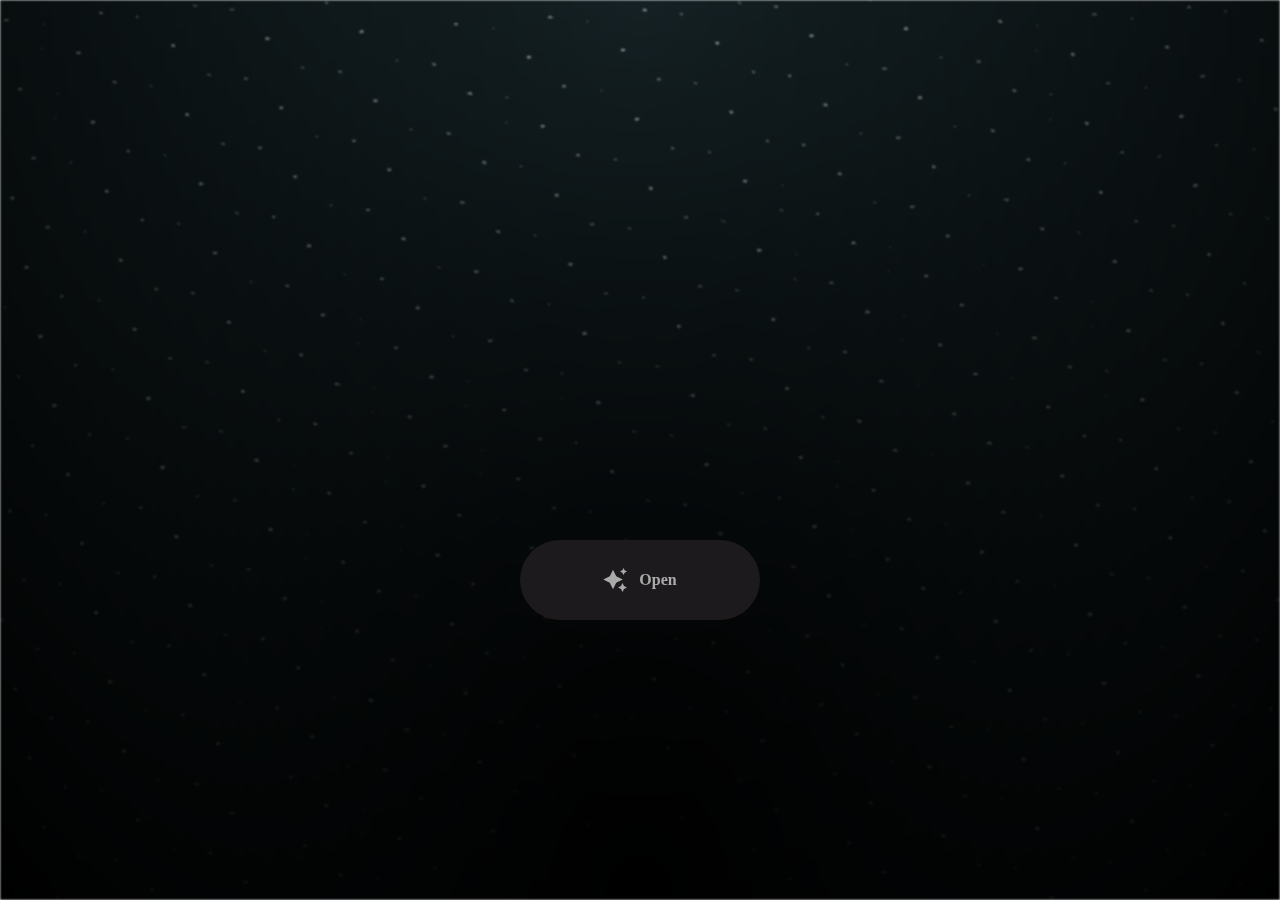
<file: index.html>
<html lang="en">

<head>
  <meta charset="UTF-8">
  <meta name="viewport" content="width=device-width, initial-scale=1.0">
  <link rel="shortcut icon" href="images/gift.png" type="image/x-icon">
  <link rel="stylesheet" href="css/index.css">

  <!-- Document Title -->
  <title>HVD</title>
</head>

<body>
  <!-- Background -->
  <div class="night"></div>

  <!-- Title -->
  <h1 class="title"></h1>

  <!-- Button -->
  <div style="position: absolute; top: 60vh; width: 100%; display: flex; justify-content: center;">
    <a href="flower.html" class="btn">
      <svg height="24" width="24" fill="#FFFFFF" viewBox="0 0 24 24" data-name="Layer 1" id="Layer_1" class="sparkle">
        <path
          d="M10,21.236,6.755,14.745.264,11.5,6.755,8.255,10,1.764l3.245,6.491L19.736,11.5l-6.491,3.245ZM18,21l1.5,3L21,21l3-1.5L21,18l-1.5-3L18,18l-3,1.5ZM19.333,4.667,20.5,7l1.167-2.333L24,3.5,21.667,2.333,20.5,0,19.333,2.333,17,3.5Z">
        </path>
      </svg>

      <span class="text">Open</span>
    </a>
  </div>

  <script src="js/index.js"></script>
</body>

</html>
</file>
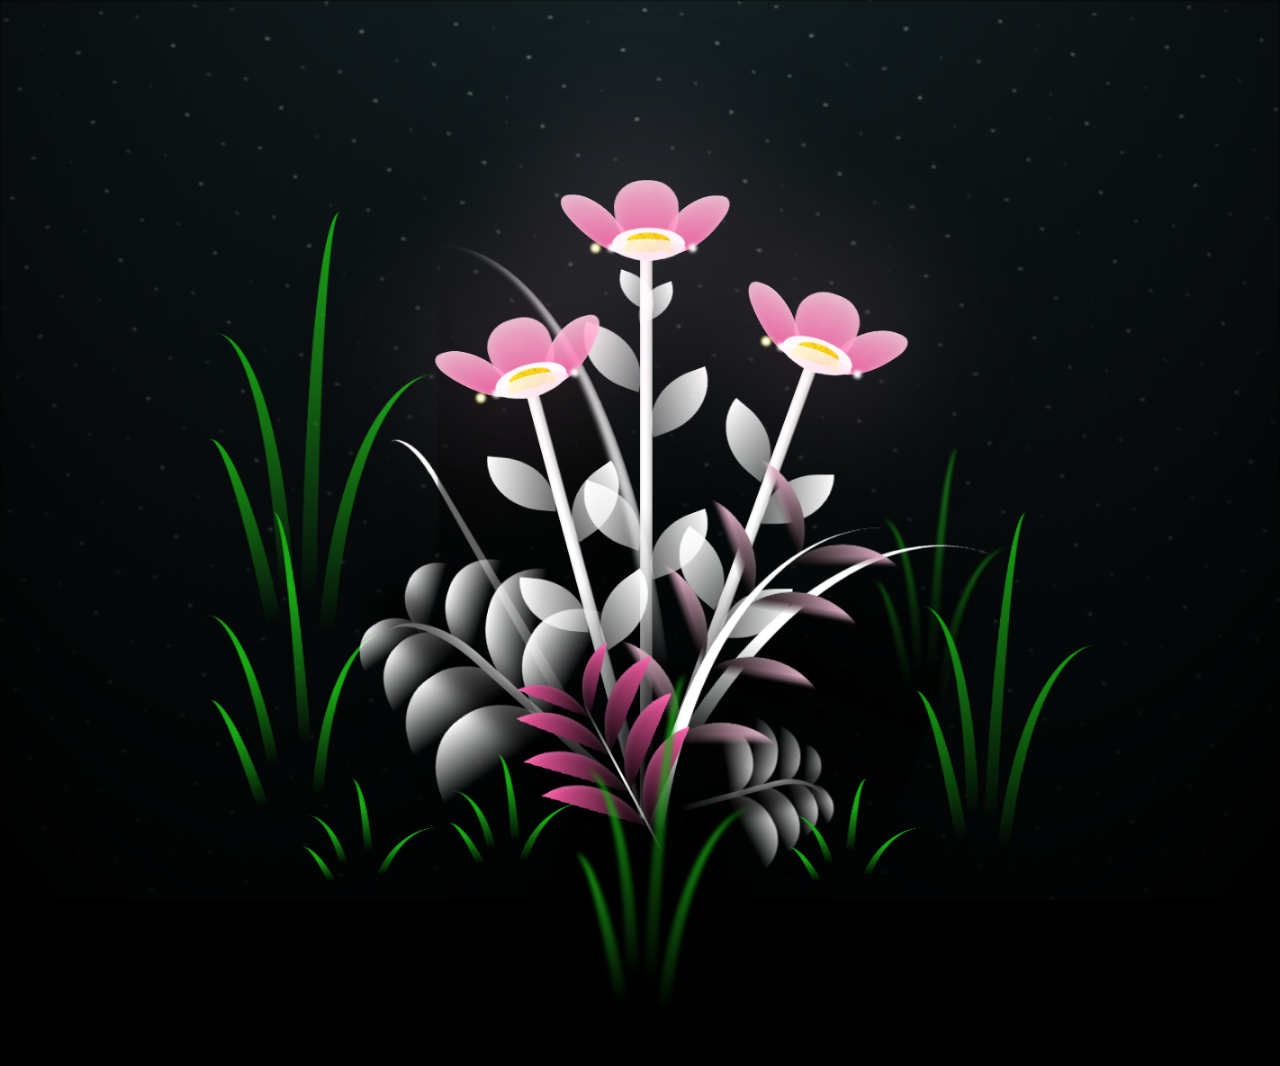
<file: flower.html>
<!DOCTYPE html>
<html lang="en">

<head>
  <meta charset="UTF-8">
  <meta http-equiv="X-UA-Compatible" content="IE=edge">
  <meta name="viewport" content="width=device-width, initial-scale=1.0">
  <link rel="shortcut icon" href="images/gift.png" type="image/x-icon">
  <link rel="stylesheet" href="css/style.css">

  <!-- Document Title -->
  <title>FLOWERS</title>
</head>

<body class="not-loaded">
  <!-- Background -->
  <div class="night"></div>

  <!-- Flower -->
  <div class="flowers">
    <div class="flower flower--1">
      <div class="flower__leafs flower__leafs--1">
        <div class="flower__leaf flower__leaf--1"></div>
        <div class="flower__leaf flower__leaf--2"></div>
        <div class="flower__leaf flower__leaf--3"></div>
        <div class="flower__leaf flower__leaf--4"></div>
        <div class="flower__white-circle"></div>

        <div class="flower__light flower__light--1"></div>
        <div class="flower__light flower__light--2"></div>
        <div class="flower__light flower__light--3"></div>
        <div class="flower__light flower__light--4"></div>
        <div class="flower__light flower__light--5"></div>
        <div class="flower__light flower__light--6"></div>
        <div class="flower__light flower__light--7"></div>
        <div class="flower__light flower__light--8"></div>

      </div>
      <div class="flower__line">
        <div class="flower__line__leaf flower__line__leaf--1"></div>
        <div class="flower__line__leaf flower__line__leaf--2"></div>
        <div class="flower__line__leaf flower__line__leaf--3"></div>
        <div class="flower__line__leaf flower__line__leaf--4"></div>
        <div class="flower__line__leaf flower__line__leaf--5"></div>
        <div class="flower__line__leaf flower__line__leaf--6"></div>
      </div>
    </div>

    <div class="flower flower--2">
      <div class="flower__leafs flower__leafs--2">
        <div class="flower__leaf flower__leaf--1"></div>
        <div class="flower__leaf flower__leaf--2"></div>
        <div class="flower__leaf flower__leaf--3"></div>
        <div class="flower__leaf flower__leaf--4"></div>
        <div class="flower__white-circle"></div>

        <div class="flower__light flower__light--1"></div>
        <div class="flower__light flower__light--2"></div>
        <div class="flower__light flower__light--3"></div>
        <div class="flower__light flower__light--4"></div>
        <div class="flower__light flower__light--5"></div>
        <div class="flower__light flower__light--6"></div>
        <div class="flower__light flower__light--7"></div>
        <div class="flower__light flower__light--8"></div>

      </div>
      <div class="flower__line">
        <div class="flower__line__leaf flower__line__leaf--1"></div>
        <div class="flower__line__leaf flower__line__leaf--2"></div>
        <div class="flower__line__leaf flower__line__leaf--3"></div>
        <div class="flower__line__leaf flower__line__leaf--4"></div>
      </div>
    </div>

    <div class="flower flower--3">
      <div class="flower__leafs flower__leafs--3">
        <div class="flower__leaf flower__leaf--1"></div>
        <div class="flower__leaf flower__leaf--2"></div>
        <div class="flower__leaf flower__leaf--3"></div>
        <div class="flower__leaf flower__leaf--4"></div>
        <div class="flower__white-circle"></div>

        <div class="flower__light flower__light--1"></div>
        <div class="flower__light flower__light--2"></div>
        <div class="flower__light flower__light--3"></div>
        <div class="flower__light flower__light--4"></div>
        <div class="flower__light flower__light--5"></div>
        <div class="flower__light flower__light--6"></div>
        <div class="flower__light flower__light--7"></div>
        <div class="flower__light flower__light--8"></div>

      </div>
      <div class="flower__line">
        <div class="flower__line__leaf flower__line__leaf--1"></div>
        <div class="flower__line__leaf flower__line__leaf--2"></div>
        <div class="flower__line__leaf flower__line__leaf--3"></div>
        <div class="flower__line__leaf flower__line__leaf--4"></div>
      </div>
    </div>

    <div class="grow-ans" style="--d:1.2s">
      <div class="flower__g-long">
        <div class="flower__g-long__top"></div>
        <div class="flower__g-long__bottom"></div>
      </div>
    </div>

    <div class="growing-grass">
      <div class="flower__grass flower__grass--1">
        <div class="flower__grass--top"></div>
        <div class="flower__grass--bottom"></div>
        <div class="flower__grass__leaf flower__grass__leaf--1"></div>
        <div class="flower__grass__leaf flower__grass__leaf--2"></div>
        <div class="flower__grass__leaf flower__grass__leaf--3"></div>
        <div class="flower__grass__leaf flower__grass__leaf--4"></div>
        <div class="flower__grass__leaf flower__grass__leaf--5"></div>
        <div class="flower__grass__leaf flower__grass__leaf--6"></div>
        <div class="flower__grass__leaf flower__grass__leaf--7"></div>
        <div class="flower__grass__leaf flower__grass__leaf--8"></div>
        <div class="flower__grass__overlay"></div>
      </div>
    </div>

    <div class="growing-grass">
      <div class="flower__grass flower__grass--2">
        <div class="flower__grass--top"></div>
        <div class="flower__grass--bottom"></div>
        <div class="flower__grass__leaf flower__grass__leaf--1"></div>
        <div class="flower__grass__leaf flower__grass__leaf--2"></div>
        <div class="flower__grass__leaf flower__grass__leaf--3"></div>
        <div class="flower__grass__leaf flower__grass__leaf--4"></div>
        <div class="flower__grass__leaf flower__grass__leaf--5"></div>
        <div class="flower__grass__leaf flower__grass__leaf--6"></div>
        <div class="flower__grass__leaf flower__grass__leaf--7"></div>
        <div class="flower__grass__leaf flower__grass__leaf--8"></div>
        <div class="flower__grass__overlay"></div>
      </div>
    </div>

    <div class="grow-ans" style="--d:2.4s">
      <div class="flower__g-right flower__g-right--1">
        <div class="leaf"></div>
      </div>
    </div>

    <div class="grow-ans" style="--d:2.8s">
      <div class="flower__g-right flower__g-right--2">
        <div class="leaf"></div>
      </div>
    </div>

    <div class="grow-ans" style="--d:2.8s">
      <div class="flower__g-front">
        <div class="flower__g-front__leaf-wrapper flower__g-front__leaf-wrapper--1">
          <div class="flower__g-front__leaf"></div>
        </div>
        <div class="flower__g-front__leaf-wrapper flower__g-front__leaf-wrapper--2">
          <div class="flower__g-front__leaf"></div>
        </div>
        <div class="flower__g-front__leaf-wrapper flower__g-front__leaf-wrapper--3">
          <div class="flower__g-front__leaf"></div>
        </div>
        <div class="flower__g-front__leaf-wrapper flower__g-front__leaf-wrapper--4">
          <div class="flower__g-front__leaf"></div>
        </div>
        <div class="flower__g-front__leaf-wrapper flower__g-front__leaf-wrapper--5">
          <div class="flower__g-front__leaf"></div>
        </div>
        <div class="flower__g-front__leaf-wrapper flower__g-front__leaf-wrapper--6">
          <div class="flower__g-front__leaf"></div>
        </div>
        <div class="flower__g-front__leaf-wrapper flower__g-front__leaf-wrapper--7">
          <div class="flower__g-front__leaf"></div>
        </div>
        <div class="flower__g-front__leaf-wrapper flower__g-front__leaf-wrapper--8">
          <div class="flower__g-front__leaf"></div>
        </div>
        <div class="flower__g-front__line"></div>
      </div>
    </div>

    <div class="grow-ans" style="--d:3.2s">
      <div class="flower__g-fr">
        <div class="leaf"></div>
        <div class="flower__g-fr__leaf flower__g-fr__leaf--1"></div>
        <div class="flower__g-fr__leaf flower__g-fr__leaf--2"></div>
        <div class="flower__g-fr__leaf flower__g-fr__leaf--3"></div>
        <div class="flower__g-fr__leaf flower__g-fr__leaf--4"></div>
        <div class="flower__g-fr__leaf flower__g-fr__leaf--5"></div>
        <div class="flower__g-fr__leaf flower__g-fr__leaf--6"></div>
        <div class="flower__g-fr__leaf flower__g-fr__leaf--7"></div>
        <div class="flower__g-fr__leaf flower__g-fr__leaf--8"></div>
      </div>
    </div>

    <div class="long-g long-g--0">
      <div class="grow-ans" style="--d:3s">
        <div class="leaf leaf--0"></div>
      </div>
      <div class="grow-ans" style="--d:2.2s">
        <div class="leaf leaf--1"></div>
      </div>
      <div class="grow-ans" style="--d:3.4s">
        <div class="leaf leaf--2"></div>
      </div>
      <div class="grow-ans" style="--d:3.6s">
        <div class="leaf leaf--3"></div>
      </div>
    </div>

    <div class="long-g long-g--1">
      <div class="grow-ans" style="--d:3.6s">
        <div class="leaf leaf--0"></div>
      </div>
      <div class="grow-ans" style="--d:3.8s">
        <div class="leaf leaf--1"></div>
      </div>
      <div class="grow-ans" style="--d:4s">
        <div class="leaf leaf--2"></div>
      </div>
      <div class="grow-ans" style="--d:4.2s">
        <div class="leaf leaf--3"></div>
      </div>
    </div>

    <div class="long-g long-g--2">
      <div class="grow-ans" style="--d:4s">
        <div class="leaf leaf--0"></div>
      </div>
      <div class="grow-ans" style="--d:4.2s">
        <div class="leaf leaf--1"></div>
      </div>
      <div class="grow-ans" style="--d:4.4s">
        <div class="leaf leaf--2"></div>
      </div>
      <div class="grow-ans" style="--d:4.6s">
        <div class="leaf leaf--3"></div>
      </div>
    </div>

    <div class="long-g long-g--3">
      <div class="grow-ans" style="--d:4s">
        <div class="leaf leaf--0"></div>
      </div>
      <div class="grow-ans" style="--d:4.2s">
        <div class="leaf leaf--1"></div>
      </div>
      <div class="grow-ans" style="--d:3s">
        <div class="leaf leaf--2"></div>
      </div>
      <div class="grow-ans" style="--d:3.6s">
        <div class="leaf leaf--3"></div>
      </div>
    </div>

    <div class="long-g long-g--4">
      <div class="grow-ans" style="--d:4s">
        <div class="leaf leaf--0"></div>
      </div>
      <div class="grow-ans" style="--d:4.2s">
        <div class="leaf leaf--1"></div>
      </div>
      <div class="grow-ans" style="--d:3s">
        <div class="leaf leaf--2"></div>
      </div>
      <div class="grow-ans" style="--d:3.6s">
        <div class="leaf leaf--3"></div>
      </div>
    </div>

    <div class="long-g long-g--5">
      <div class="grow-ans" style="--d:4s">
        <div class="leaf leaf--0"></div>
      </div>
      <div class="grow-ans" style="--d:4.2s">
        <div class="leaf leaf--1"></div>
      </div>
      <div class="grow-ans" style="--d:3s">
        <div class="leaf leaf--2"></div>
      </div>
      <div class="grow-ans" style="--d:3.6s">
        <div class="leaf leaf--3"></div>
      </div>
    </div>

    <div class="long-g long-g--6">
      <div class="grow-ans" style="--d:4.2s">
        <div class="leaf leaf--0"></div>
      </div>
      <div class="grow-ans" style="--d:4.4s">
        <div class="leaf leaf--1"></div>
      </div>
      <div class="grow-ans" style="--d:4.6s">
        <div class="leaf leaf--2"></div>
      </div>
      <div class="grow-ans" style="--d:4.8s">
        <div class="leaf leaf--3"></div>
      </div>
    </div>

    <div class="long-g long-g--7">
      <div class="grow-ans" style="--d:3s">
        <div class="leaf leaf--0"></div>
      </div>
      <div class="grow-ans" style="--d:3.2s">
        <div class="leaf leaf--1"></div>
      </div>
      <div class="grow-ans" style="--d:3.5s">
        <div class="leaf leaf--2"></div>
      </div>
      <div class="grow-ans" style="--d:3.6s">
        <div class="leaf leaf--3"></div>
      </div>
    </div>
  </div>

  <!-- Title -->
  <h1 class="title"><span id="title"></span></h1>
  <!-- Note modal (hidden by default) -->
  <div id="note-modal" class="note-modal" aria-hidden="true">
    <div class="note-modal__content">
      <button id="note-modal-close" class="note-modal__close" aria-label="Close">×</button>
      <h3 id="note-modal-title">Note</h3>
      <div id="note-view" class="note-view" style="display:none;">
        <p id="note-view-text" style="white-space:pre-wrap;margin:8px 0;">No note.</p>
        <div class="note-modal__actions">
          <button id="note-view-close" class="btn">Close</button>
        </div>
      </div>

      <textarea id="note-text" rows="6" placeholder="Write a custom note..."></textarea>
      <div class="note-modal__actions" id="note-edit-actions">
        <button id="note-save" class="btn btn--primary">Save</button>
        <button id="note-cancel" class="btn">Cancel</button>
      </div>
    </div>
  </div>
</body>

</html>

<!-- Import Javascript -->
<script src="js/main.js"></script>
</file>
<file: css/index.css>
*,
*::after,
*::before {
  padding: 0;
  margin: 0;
  box-sizing: border-box;
}

:root {
  --dark-color: #000;
}

.night {
  position: fixed;
  left: 50%;
  top: 0;
  transform: translateX(-50%);
  width: 100%;
  height: 100%;
  filter: blur(0.1vmin);
  background-image: radial-gradient(ellipse at top, transparent 0%, var(--dark-color)), radial-gradient(ellipse at bottom, var(--dark-color), rgba(145, 233, 255, 0.2)), repeating-linear-gradient(220deg, rgb(0, 0, 0) 0px, rgb(0, 0, 0) 19px, transparent 19px, transparent 22px), repeating-linear-gradient(189deg, rgb(0, 0, 0) 0px, rgb(0, 0, 0) 19px, transparent 19px, transparent 22px), repeating-linear-gradient(148deg, rgb(0, 0, 0) 0px, rgb(0, 0, 0) 19px, transparent 19px, transparent 22px), linear-gradient(90deg, rgb(255, 255, 250), rgb(240, 240, 240));
}

.title {
  position: absolute;
  top: 0;
  left: 0;
  color: white;
  font-family: 'Courier New', Courier, monospace;

  display: flex;
  flex-wrap: wrap;
  justify-content: center;
  align-content: center;
  align-items: center;

  width: 100%;
  height: 100vh;
  text-shadow: 0 0 20px white;
  letter-spacing: 0px;
}

@media (min-width: 500px) {
  .title {
    letter-spacing: 20px;
  }
}

@keyframes typing {
  from {
    opacity: 0;
  }

  to {
    opacity: 1;
  }
}

/* Terapkan animasi dengan delay */
.title span {
  opacity: 0;
  animation: typing 1s ease forwards;
  animation-delay: var(--delay);
}

a {
  text-decoration: none;
}

.btn {
  border: none;
  width: 15em;
  height: 5em;
  border-radius: 3em;
  display: flex;
  justify-content: center;
  align-items: center;
  gap: 12px;
  background: #1C1A1C;
  cursor: pointer;
  transition: all 450ms ease-in-out;
}

.sparkle {
  fill: #AAAAAA;
  transition: all 800ms ease;
}

.text {
  font-weight: 600;
  color: #AAAAAA;
  font-size: medium;
}

.btn:hover {
  background: linear-gradient(0deg, #A47CF3, #683FEA);
  box-shadow: inset 0px 1px 0px 0px rgba(255, 255, 255, 0.4),
    inset 0px -4px 0px 0px rgba(0, 0, 0, 0.2),
    0px 0px 0px 4px rgba(255, 255, 255, 0.2),
    0px 0px 180px 0px #9917FF;
  transform: translateY(-2px);
}

.btn:hover .text {
  color: white;
}

.btn:hover .sparkle {
  fill: white;
  transform: scale(1.2);
}
</file>
<file: css/style.css>
*,
*::after,
*::before {
  padding: 0;
  margin: 0;
  box-sizing: border-box;
}

:root {
  --dark-color: #000;
  --flower-petal-1: #ff5ca8;
  --flower-petal-2: #ffc5dd;
  --flower-glow: #ffb6d5;
}

.title {
  position: absolute;
  width: 100%;
  text-align: center;
  margin-top: 50px;
  top: 0;
  left: 0;
  color: white;
  font-family: 'Courier New', Courier, monospace;
  font-size: 70px;
  text-shadow: 0px 0px 20px white;
}

body {
  display: flex;
  align-items: flex-end;
  justify-content: center;
  min-height: 100vh;
  background-color: var(--dark-color);
  overflow: hidden;
  perspective: 1000px;
}

.night {
  position: fixed;
  left: 50%;
  top: 0;
  transform: translateX(-50%);
  width: 100%;
  height: 100%;
  filter: blur(0.1vmin);
  background-image: radial-gradient(ellipse at top, transparent 0%, var(--dark-color)), radial-gradient(ellipse at bottom, var(--dark-color), rgba(145, 233, 255, 0.2)), repeating-linear-gradient(220deg, rgb(0, 0, 0) 0px, rgb(0, 0, 0) 19px, transparent 19px, transparent 22px), repeating-linear-gradient(189deg, rgb(0, 0, 0) 0px, rgb(0, 0, 0) 19px, transparent 19px, transparent 22px), repeating-linear-gradient(148deg, rgb(0, 0, 0) 0px, rgb(0, 0, 0) 19px, transparent 19px, transparent 22px), linear-gradient(90deg, rgb(255, 255, 250), rgb(240, 240, 240));
}

.flowers {
  position: relative;
  transform: scale(0.9);
}

.flower {
  position: absolute;
  bottom: 10vmin;
  transform-origin: bottom center;
  z-index: 10;
  --fl-speed: 0.8s;
}

.flower--1 {
  animation: moving-flower-1 4s linear infinite;
}

.flower--1 .flower__line {
  height: 70vmin;
  animation-delay: 0.3s;
}

.flower--1 .flower__line__leaf--1 {
  animation: blooming-leaf-right var(--fl-speed) 1.6s backwards;
}

.flower--1 .flower__line__leaf--2 {
  animation: blooming-leaf-right var(--fl-speed) 1.4s backwards;
}

.flower--1 .flower__line__leaf--3 {
  animation: blooming-leaf-left var(--fl-speed) 1.2s backwards;
}

.flower--1 .flower__line__leaf--4 {
  animation: blooming-leaf-left var(--fl-speed) 1s backwards;
}

.flower--1 .flower__line__leaf--5 {
  animation: blooming-leaf-right var(--fl-speed) 1.8s backwards;
}

.flower--1 .flower__line__leaf--6 {
  animation: blooming-leaf-left var(--fl-speed) 2s backwards;
}

.flower--2 {
  left: 50%;
  transform: rotate(20deg);
  animation: moving-flower-2 4s linear infinite;
}

.flower--2 .flower__line {
  height: 60vmin;
  animation-delay: 0.6s;
}

.flower--2 .flower__line__leaf--1 {
  animation: blooming-leaf-right var(--fl-speed) 1.9s backwards;
}

.flower--2 .flower__line__leaf--2 {
  animation: blooming-leaf-right var(--fl-speed) 1.7s backwards;
}

.flower--2 .flower__line__leaf--3 {
  animation: blooming-leaf-left var(--fl-speed) 1.5s backwards;
}

.flower--2 .flower__line__leaf--4 {
  animation: blooming-leaf-left var(--fl-speed) 1.3s backwards;
}

.flower--3 {
  left: 50%;
  transform: rotate(-15deg);
  animation: moving-flower-3 4s linear infinite;
}

.flower--3 .flower__line {
  animation-delay: 0.9s;
}

.flower--3 .flower__line__leaf--1 {
  animation: blooming-leaf-right var(--fl-speed) 2.5s backwards;
}

.flower--3 .flower__line__leaf--2 {
  animation: blooming-leaf-right var(--fl-speed) 2.3s backwards;
}

.flower--3 .flower__line__leaf--3 {
  animation: blooming-leaf-left var(--fl-speed) 2.1s backwards;
}

.flower--3 .flower__line__leaf--4 {
  animation: blooming-leaf-left var(--fl-speed) 1.9s backwards;
}

.flower__leafs {
  position: relative;
  animation: blooming-flower 2s backwards;
}

.flower__leafs--1 {
  animation-delay: 1.1s;
}

.flower__leafs--2 {
  animation-delay: 1.4s;
}

.flower__leafs--3 {
  animation-delay: 1.7s;
}

.flower__leafs::after {
  content: "";
  position: absolute;
  left: 0;
  top: 0;
  transform: translate(-50%, -100%);
  width: 8vmin;
  height: 8vmin;
  background-color: var(--flower-glow);
  filter: blur(10vmin);
}

.flower__leaf {
  position: absolute;
  bottom: 0;
  left: 50%;
  width: 8vmin;
  height: 11vmin;
  border-radius: 51% 49% 47% 53%/44% 45% 55% 69%;
  background-color: var(--flower-petal-2);
  background-image: linear-gradient(to top, var(--flower-petal-1), var(--flower-petal-2));
  transform-origin: bottom center;
  opacity: 0.9;
  box-shadow: inset 0 0 2vmin rgba(255, 255, 255, 0.5);
}

.flower__leaf--1 {
  transform: translate(-10%, 1%) rotateY(40deg) rotateX(-50deg);
}

.flower__leaf--2 {
  transform: translate(-50%, -4%) rotateX(40deg);
}

.flower__leaf--3 {
  transform: translate(-90%, 0%) rotateY(45deg) rotateX(50deg);
}

.flower__leaf--4 {
  width: 8vmin;
  height: 8vmin;
  transform-origin: bottom left;
  border-radius: 4vmin 10vmin 4vmin 4vmin;
  transform: translate(0%, 18%) rotateX(70deg) rotate(-43deg);
  background-image: linear-gradient(to top, rgba(255, 2555, 255, 0.4), #fff);
  z-index: 1;
  opacity: 0.8;
  -webkit-transform: translate(0%, 18%) rotateX(70deg) rotate(-43deg);
  -moz-transform: translate(0%, 18%) rotateX(70deg) rotate(-43deg);
  -ms-transform: translate(0%, 18%) rotateX(70deg) rotate(-43deg);
  -o-transform: translate(0%, 18%) rotateX(70deg) rotate(-43deg);
}

.flower__white-circle {
  position: absolute;
  left: -3.5vmin;
  top: -3vmin;
  width: 9vmin;
  height: 4vmin;
  border-radius: 50%;
  background-color: #fff;
}

.flower__white-circle::after {
  content: "";
  position: absolute;
  left: 50%;
  top: 45%;
  transform: translate(-50%, -50%);
  width: 60%;
  height: 60%;
  border-radius: inherit;
  background-image: repeating-linear-gradient(135deg, rgba(0, 0, 0, 0.03) 0px, rgba(0, 0, 0, 0.03) 1px, transparent 1px, transparent 12px), repeating-linear-gradient(45deg, rgba(0, 0, 0, 0.03) 0px, rgba(0, 0, 0, 0.03) 1px, transparent 1px, transparent 12px), repeating-linear-gradient(67.5deg, rgba(0, 0, 0, 0.03) 0px, rgba(0, 0, 0, 0.03) 1px, transparent 1px, transparent 12px), repeating-linear-gradient(135deg, rgba(0, 0, 0, 0.03) 0px, rgba(0, 0, 0, 0.03) 1px, transparent 1px, transparent 12px), repeating-linear-gradient(45deg, rgba(0, 0, 0, 0.03) 0px, rgba(0, 0, 0, 0.03) 1px, transparent 1px, transparent 12px), repeating-linear-gradient(112.5deg, rgba(0, 0, 0, 0.03) 0px, rgba(0, 0, 0, 0.03) 1px, transparent 1px, transparent 12px), repeating-linear-gradient(112.5deg, rgba(0, 0, 0, 0.03) 0px, rgba(0, 0, 0, 0.03) 1px, transparent 1px, transparent 12px), repeating-linear-gradient(45deg, rgba(0, 0, 0, 0.03) 0px, rgba(0, 0, 0, 0.03) 1px, transparent 1px, transparent 12px), repeating-linear-gradient(22.5deg, rgba(0, 0, 0, 0.03) 0px, rgba(0, 0, 0, 0.03) 1px, transparent 1px, transparent 12px), repeating-linear-gradient(45deg, rgba(0, 0, 0, 0.03) 0px, rgba(0, 0, 0, 0.03) 1px, transparent 1px, transparent 12px), repeating-linear-gradient(22.5deg, rgba(0, 0, 0, 0.03) 0px, rgba(0, 0, 0, 0.03) 1px, transparent 1px, transparent 12px), repeating-linear-gradient(135deg, rgba(0, 0, 0, 0.03) 0px, rgba(0, 0, 0, 0.03) 1px, transparent 1px, transparent 12px), repeating-linear-gradient(157.5deg, rgba(0, 0, 0, 0.03) 0px, rgba(0, 0, 0, 0.03) 1px, transparent 1px, transparent 12px), repeating-linear-gradient(67.5deg, rgba(0, 0, 0, 0.03) 0px, rgba(0, 0, 0, 0.03) 1px, transparent 1px, transparent 12px), repeating-linear-gradient(67.5deg, rgba(0, 0, 0, 0.03) 0px, rgba(0, 0, 0, 0.03) 1px, transparent 1px, transparent 12px), linear-gradient(90deg, rgb(255, 235, 18), rgb(255, 206, 0));
}

.flower__line {
  height: 55vmin;
  width: 1.5vmin;
  background-image: linear-gradient(to left, rgba(0, 0, 0, 0.2), transparent, rgba(255, 255, 255, 0.2)), linear-gradient(to top, transparent 10%, #fff, #fff);
  box-shadow: inset 0 0 2px rgba(0, 0, 0, 0.5);
  animation: grow-flower-tree 4s backwards;
}

.flower__line__leaf {
  --w: 7vmin;
  --h: calc(var(--w) + 2vmin);
  position: absolute;
  top: 20%;
  left: 90%;
  width: var(--w);
  height: var(--h);
  border-top-right-radius: var(--h);
  border-bottom-left-radius: var(--h);
  background-image: linear-gradient(to top, rgba(255, 255, 255, 0.4), #fff);
}

.flower__line__leaf--1 {
  transform: rotate(70deg) rotateY(30deg);
}

.flower__line__leaf--2 {
  top: 45%;
  transform: rotate(70deg) rotateY(30deg);
}

.flower__line__leaf--3,
.flower__line__leaf--4,
.flower__line__leaf--6 {
  border-top-right-radius: 0;
  border-bottom-left-radius: 0;
  border-top-left-radius: var(--h);
  border-bottom-right-radius: var(--h);
  left: -460%;
  top: 12%;
  transform: rotate(-70deg) rotateY(30deg);
}

.flower__line__leaf--4 {
  top: 40%;
}

.flower__line__leaf--5 {
  top: 0;
  transform-origin: left;
  transform: rotate(70deg) rotateY(30deg) scale(0.6);
}

.flower__line__leaf--6 {
  top: -2%;
  left: -450%;
  transform-origin: right;
  transform: rotate(-70deg) rotateY(30deg) scale(0.6);
}

.flower__light {
  position: absolute;
  bottom: 0vmin;
  width: 1vmin;
  height: 1vmin;
  background-color: rgb(255, 251, 0);
  border-radius: 50%;
  filter: blur(0.2vmin);
  animation: light-ans 4s linear infinite backwards;
}

.flower__light:nth-child(odd) {
  background-color: #fff;
}

.flower__light--1 {
  left: -2vmin;
  animation-delay: 1s;
}

.flower__light--2 {
  left: 3vmin;
  animation-delay: 0.5s;
}

.flower__light--3 {
  left: -6vmin;
  animation-delay: 0.3s;
}

.flower__light--4 {
  left: 6vmin;
  animation-delay: 0.9s;
}

.flower__light--5 {
  left: -1vmin;
  animation-delay: 1.5s;
}

.flower__light--6 {
  left: -4vmin;
  animation-delay: 3s;
}

.flower__light--7 {
  left: 3vmin;
  animation-delay: 2s;
}

.flower__light--8 {
  left: -6vmin;
  animation-delay: 3.5s;
}

.flower__grass {
  --c: #fff;
  --line-w: 1.5vmin;
  position: absolute;
  bottom: 12vmin;
  left: -7vmin;
  display: flex;
  flex-direction: column;
  align-items: flex-end;
  z-index: 20;
  transform-origin: bottom center;
  transform: rotate(-48deg) rotateY(40deg);
}

.flower__grass--1 {
  animation: moving-grass 2s linear infinite;
}

.flower__grass--2 {
  left: 2vmin;
  bottom: 10vmin;
  transform: scale(0.5) rotate(75deg) rotateX(10deg) rotateY(-200deg);
  opacity: 0.8;
  z-index: 0;
  animation: moving-grass--2 1.5s linear infinite;
}

.flower__grass--top {
  width: 7vmin;
  height: 10vmin;
  border-top-right-radius: 100%;
  border-right: var(--line-w) solid var(--c);
  transform-origin: bottom center;
  transform: rotate(-2deg);
}

.flower__grass--bottom {
  margin-top: -2px;
  width: var(--line-w);
  height: 25vmin;
  background-image: linear-gradient(to top, transparent, var(--c));
}

.flower__grass__leaf {
  --size: 10vmin;
  position: absolute;
  width: calc(var(--size) * 2.1);
  height: var(--size);
  border-top-left-radius: var(--size);
  border-top-right-radius: var(--size);
  background-image: linear-gradient(to top, transparent, transparent 30%, var(--c));
  z-index: 100;
}

.flower__grass__leaf--1 {
  top: -6%;
  left: 30%;
  --size: 6vmin;
  transform: rotate(-20deg);
  animation: growing-grass-ans--1 2s 2.6s backwards;
}

@keyframes growing-grass-ans--1 {
  0% {
    transform-origin: bottom left;
    transform: rotate(-20deg) scale(0);
  }
}

.flower__grass__leaf--2 {
  top: -5%;
  left: -110%;
  --size: 6vmin;
  transform: rotate(10deg);
  animation: growing-grass-ans--2 2s 2.4s linear backwards;
}

@keyframes growing-grass-ans--2 {
  0% {
    transform-origin: bottom right;
    transform: rotate(10deg) scale(0);
  }
}

.flower__grass__leaf--3 {
  top: 5%;
  left: 60%;
  --size: 8vmin;
  transform: rotate(-18deg) rotateX(-20deg);
  animation: growing-grass-ans--3 2s 2.2s linear backwards;
}

@keyframes growing-grass-ans--3 {
  0% {
    transform-origin: bottom left;
    transform: rotate(-18deg) rotateX(-20deg) scale(0);
  }
}

.flower__grass__leaf--4 {
  top: 6%;
  left: -135%;
  --size: 8vmin;
  transform: rotate(2deg);
  animation: growing-grass-ans--4 2s 2s linear backwards;
}

@keyframes growing-grass-ans--4 {
  0% {
    transform-origin: bottom right;
    transform: rotate(2deg) scale(0);
  }
}

.flower__grass__leaf--5 {
  top: 20%;
  left: 60%;
  --size: 10vmin;
  transform: rotate(-24deg) rotateX(-20deg);
  animation: growing-grass-ans--5 2s 1.8s linear backwards;
}

@keyframes growing-grass-ans--5 {
  0% {
    transform-origin: bottom left;
    transform: rotate(-24deg) rotateX(-20deg) scale(0);
  }
}

.flower__grass__leaf--6 {
  top: 22%;
  left: -180%;
  --size: 10vmin;
  transform: rotate(10deg);
  animation: growing-grass-ans--6 2s 1.6s linear backwards;
}

@keyframes growing-grass-ans--6 {
  0% {
    transform-origin: bottom right;
    transform: rotate(10deg) scale(0);
  }
}

.flower__grass__leaf--7 {
  top: 39%;
  left: 70%;
  --size: 10vmin;
  transform: rotate(-10deg);
  animation: growing-grass-ans--7 2s 1.4s linear backwards;
}

@keyframes growing-grass-ans--7 {
  0% {
    transform-origin: bottom left;
    transform: rotate(-10deg) scale(0);
  }
}

.flower__grass__leaf--8 {
  top: 40%;
  left: -215%;
  --size: 11vmin;
  transform: rotate(10deg);
  animation: growing-grass-ans--8 2s 1.2s linear backwards;
}

@keyframes growing-grass-ans--8 {
  0% {
    transform-origin: bottom right;
    transform: rotate(10deg) scale(0);
  }
}

.flower__grass__overlay {
  position: absolute;
  top: -10%;
  right: 0%;
  width: 100%;
  height: 100%;
  background-color: rgba(0, 0, 0, 0.6);
  filter: blur(1.5vmin);
  z-index: 100;
}

.flower__g-long {
  --w: 2vmin;
  --h: 6vmin;
  --c: #fff;
  position: absolute;
  bottom: 10vmin;
  left: -3vmin;
  transform-origin: bottom center;
  transform: rotate(-30deg) rotateY(-20deg);
  display: flex;
  flex-direction: column;
  align-items: flex-end;
  animation: flower-g-long-ans 3s linear infinite;
}

@keyframes flower-g-long-ans {

  0%,
  100% {
    transform: rotate(-30deg) rotateY(-20deg);
  }

  50% {
    transform: rotate(-32deg) rotateY(-20deg);
  }
}

.flower__g-long__top {
  top: calc(var(--h) * -1);
  width: calc(var(--w) + 1vmin);
  height: var(--h);
  border-top-right-radius: 100%;
  border-right: 0.7vmin solid var(--c);
  transform: translate(-0.7vmin, 1vmin);
}

.flower__g-long__bottom {
  width: var(--w);
  height: 50vmin;
  transform-origin: bottom center;
  background-image: linear-gradient(to top, transparent 30%, var(--c));
  box-shadow: inset 0 0 2px rgba(0, 0, 0, 0.5);
  -webkit-clip-path: polygon(35% 0, 65% 1%, 100% 100%, 0% 100%);
  clip-path: polygon(35% 0, 65% 1%, 100% 100%, 0% 100%);
}

.flower__g-right {
  position: absolute;
  bottom: 6vmin;
  left: -2vmin;
  transform-origin: bottom left;
  transform: rotate(20deg);
}

.flower__g-right .leaf {
  width: 30vmin;
  height: 50vmin;
  border-top-left-radius: 100%;
  border-left: 2vmin solid #fff;
  background-image: linear-gradient(to bottom, transparent, var(--dark-color) 60%);
  -webkit-mask-image: linear-gradient(to top, transparent 30%, #fff 60%);
}

.flower__g-right--1 {
  animation: flower-g-right-ans 2.5s linear infinite;
}

.flower__g-right--2 {
  left: 5vmin;
  transform: rotateY(-180deg);
  animation: flower-g-right-ans--2 3s linear infinite;
}

.flower__g-right--2 .leaf {
  height: 75vmin;
  filter: blur(0.3vmin);
  opacity: 0.8;
}

@keyframes flower-g-right-ans {

  0%,
  100% {
    transform: rotate(20deg);
  }

  50% {
    transform: rotate(24deg) rotateX(-20deg);
  }
}

@keyframes flower-g-right-ans--2 {

  0%,
  100% {
    transform: rotateY(-180deg) rotate(0deg) rotateX(-20deg);
  }

  50% {
    transform: rotateY(-180deg) rotate(6deg) rotateX(-20deg);
  }
}

.flower__g-front {
  position: absolute;
  bottom: 6vmin;
  left: 2.5vmin;
  z-index: 100;
  transform-origin: bottom center;
  transform: rotate(-28deg) rotateY(30deg) scale(1.04);
  animation: flower__g-front-ans 2s linear infinite;
}

@keyframes flower__g-front-ans {

  0%,
  100% {
    transform: rotate(-28deg) rotateY(30deg) scale(1.04);
  }

  50% {
    transform: rotate(-35deg) rotateY(40deg) scale(1.04);
  }
}

.flower__g-front__line {
  width: 0.3vmin;
  height: 20vmin;
  background-image: linear-gradient(to top, transparent, #fff, transparent 100%);
  position: relative;
}

.flower__g-front__leaf-wrapper {
  position: absolute;
  top: 0;
  left: 0;
  transform-origin: bottom left;
  transform: rotate(10deg);
}

.flower__g-front__leaf-wrapper:nth-child(even) {
  left: 0vmin;
  transform: rotateY(-180deg) rotate(5deg);
  animation: flower__g-front__leaf-left-ans 1s ease-in backwards;
}

.flower__g-front__leaf-wrapper:nth-child(odd) {
  animation: flower__g-front__leaf-ans 1s ease-in backwards;
}

.flower__g-front__leaf-wrapper--1 {
  top: -8vmin;
  transform: scale(0.7);
  animation: flower__g-front__leaf-ans 1s 5.5s ease-in backwards !important;
}

.flower__g-front__leaf-wrapper--2 {
  top: -8vmin;
  transform: rotateY(-180deg) scale(0.7) !important;
  animation: flower__g-front__leaf-left-ans-2 1s 4.6s ease-in backwards !important;
}

.flower__g-front__leaf-wrapper--3 {
  top: -3vmin;
  animation: flower__g-front__leaf-ans 1s 4.6s ease-in backwards;
}

.flower__g-front__leaf-wrapper--4 {
  top: -3vmin;
  transform: rotateY(-180deg) scale(0.9) !important;
  animation: flower__g-front__leaf-left-ans-2 1s 4.6s ease-in backwards !important;
}

@keyframes flower__g-front__leaf-left-ans-2 {
  0% {
    transform: rotateY(-180deg) scale(0);
  }
}

.flower__g-front__leaf-wrapper--5,
.flower__g-front__leaf-wrapper--6 {
  top: 2vmin;
}

.flower__g-front__leaf-wrapper--7,
.flower__g-front__leaf-wrapper--8 {
  top: 6.5vmin;
}

.flower__g-front__leaf-wrapper--2 {
  animation-delay: 5.2s !important;
}

.flower__g-front__leaf-wrapper--3 {
  animation-delay: 4.9s !important;
}

.flower__g-front__leaf-wrapper--5 {
  animation-delay: 4.3s !important;
}

.flower__g-front__leaf-wrapper--6 {
  animation-delay: 4.1s !important;
}

.flower__g-front__leaf-wrapper--7 {
  animation-delay: 3.8s !important;
}

.flower__g-front__leaf-wrapper--8 {
  animation-delay: 3.5s !important;
}

@keyframes flower__g-front__leaf-ans {
  0% {
    transform: rotate(10deg) scale(0);
  }
}

@keyframes flower__g-front__leaf-left-ans {
  0% {
    transform: rotateY(-180deg) rotate(5deg) scale(0);
  }
}

.flower__g-front__leaf {
  width: 10vmin;
  height: 10vmin;
  border-radius: 100% 0% 0% 100%/100% 100% 0% 0%;
  box-shadow: inset 0 2px 1vmin hsla(0, 0%, 100%, 0.2);
  background-image: linear-gradient(to bottom left, transparent, var(--dark-color)), linear-gradient(to bottom right, var(--flower-petal-1) 50%, transparent 50%, transparent);
  -webkit-mask-image: linear-gradient(to bottom right, var(--flower-petal-1) 50%, transparent 50%, transparent);
  mask-image: linear-gradient(to bottom right, var(--flower-petal-1) 50%, transparent 50%, transparent);
}

.flower__g-fr {
  position: absolute;
  bottom: -4vmin;
  left: vmin;
  transform-origin: bottom left;
  z-index: 10;
  animation: flower__g-fr-ans 2s linear infinite;
}

@keyframes flower__g-fr-ans {

  0%,
  100% {
    transform: rotate(2deg);
  }

  50% {
    transform: rotate(4deg);
    -webkit-transform: rotate(4deg);
    -moz-transform: rotate(4deg);
    -ms-transform: rotate(4deg);
    -o-transform: rotate(4deg);
  }
}

.flower__g-fr .leaf {
  width: 30vmin;
  height: 50vmin;
  border-top-left-radius: 100%;
  border-left: 2vmin solid #fff;
  -webkit-mask-image: linear-gradient(to top, transparent 25%, #fff 50%);
  position: relative;
  z-index: 1;
}

.flower__g-fr__leaf {
  position: absolute;
  top: 0;
  left: 0;
  width: 10vmin;
  height: 10vmin;
  border-radius: 100% 0% 0% 100%/100% 100% 0% 0%;
  box-shadow: inset 0 2px 1vmin hsla(0, 0%, 100%, 0.2);
  background-image: linear-gradient(to bottom left, transparent, var(--dark-color) 98%), linear-gradient(to bottom right, var(--flower-petal-2) 45%, transparent 50%, transparent);
  -webkit-mask-image: linear-gradient(135deg, var(--flower-petal-2) 40%, transparent 50%, transparent);
}

.flower__g-fr__leaf--1 {
  left: 20vmin;
  transform: rotate(45deg);
  animation: flower__g-fr-leaft-ans-1 0.5s 5.2s linear backwards;
}

@keyframes flower__g-fr-leaft-ans-1 {
  0% {
    transform-origin: left;
    transform: rotate(45deg) scale(0);
  }
}

.flower__g-fr__leaf--2 {
  left: 12vmin;
  top: -7vmin;
  transform: rotate(25deg) rotateY(-180deg);
  animation: flower__g-fr-leaft-ans-6 0.5s 5s linear backwards;
}

.flower__g-fr__leaf--3 {
  left: 15vmin;
  top: 6vmin;
  transform: rotate(55deg);
  animation: flower__g-fr-leaft-ans-5 0.5s 4.8s linear backwards;
}

.flower__g-fr__leaf--4 {
  left: 6vmin;
  top: -2vmin;
  transform: rotate(25deg) rotateY(-180deg);
  animation: flower__g-fr-leaft-ans-6 0.5s 4.6s linear backwards;
}

.flower__g-fr__leaf--5 {
  left: 10vmin;
  top: 14vmin;
  transform: rotate(55deg);
  animation: flower__g-fr-leaft-ans-5 0.5s 4.4s linear backwards;
}

@keyframes flower__g-fr-leaft-ans-5 {
  0% {
    transform-origin: left;
    transform: rotate(55deg) scale(0);
  }
}

.flower__g-fr__leaf--6 {
  left: 0vmin;
  top: 6vmin;
  transform: rotate(25deg) rotateY(-180deg);
  animation: flower__g-fr-leaft-ans-6 0.5s 4.2s linear backwards;
}

@keyframes flower__g-fr-leaft-ans-6 {
  0% {
    transform-origin: right;
    transform: rotate(25deg) rotateY(-180deg) scale(0);
  }
}

.flower__g-fr__leaf--7 {
  left: 5vmin;
  top: 22vmin;
  transform: rotate(45deg);
  animation: flower__g-fr-leaft-ans-7 0.5s 4s linear backwards;
}

@keyframes flower__g-fr-leaft-ans-7 {
  0% {
    transform-origin: left;
    transform: rotate(45deg) scale(0);
  }
}

.flower__g-fr__leaf--8 {
  left: -4vmin;
  top: 15vmin;
  transform: rotate(15deg) rotateY(-180deg);
  animation: flower__g-fr-leaft-ans-8 0.5s 3.8s linear backwards;
}

@keyframes flower__g-fr-leaft-ans-8 {
  0% {
    transform-origin: right;
    transform: rotate(15deg) rotateY(-180deg) scale(0);
  }
}

.long-g {
  position: absolute;
  bottom: 25vmin;
  left: -42vmin;
  transform-origin: bottom left;
}

.long-g--1 {
  bottom: 0vmin;
  transform: scale(0.8) rotate(-5deg);
}

.long-g--1 .leaf {
  -webkit-mask-image: linear-gradient(to top, transparent 40%, #fff 80%) !important;
}

.long-g--1 .leaf--1 {
  --w: 5vmin;
  --h: 60vmin;
  left: -2vmin;
  transform: rotate(3deg) rotateY(-180deg);
}

.long-g--2,
.long-g--3 {
  bottom: -3vmin;
  left: -35vmin;
  transform-origin: center;
  transform: scale(0.6) rotateX(60deg);
}

.long-g--2 .leaf,
.long-g--3 .leaf {
  -webkit-mask-image: linear-gradient(to top, transparent 50%, #fff 80%) !important;
}

.long-g--2 .leaf--1,
.long-g--3 .leaf--1 {
  left: -1vmin;
  transform: rotateY(-180deg);
}

.long-g--3 {
  left: -17vmin;
  bottom: 0vmin;
}

.long-g--3 .leaf {
  -webkit-mask-image: linear-gradient(to top, transparent 40%, #fff 80%) !important;
}

.long-g--4 {
  left: 25vmin;
  bottom: -3vmin;
  transform-origin: center;
  transform: scale(0.6) rotateX(60deg);
}

.long-g--4 .leaf {
  -webkit-mask-image: linear-gradient(to top, transparent 50%, #fff 80%) !important;
}

.long-g--5 {
  left: 42vmin;
  bottom: 0vmin;
  transform: scale(0.8) rotate(2deg);
}

.long-g--6 {
  left: 0vmin;
  bottom: -20vmin;
  z-index: 100;
  filter: blur(0.3vmin);
  transform: scale(0.8) rotate(2deg);
}

.long-g--7 {
  left: 35vmin;
  bottom: 20vmin;
  z-index: -1;
  filter: blur(0.3vmin);
  transform: scale(0.6) rotate(2deg);
  opacity: 0.7;
}

.long-g .leaf {
  --w: 15vmin;
  --h: 40vmin;
  --c: #1aaa15;
  position: absolute;
  bottom: 0;
  width: var(--w);
  height: var(--h);
  border-top-left-radius: 100%;
  border-left: 2vmin solid var(--c);
  -webkit-mask-image: linear-gradient(to top, transparent 20%, var(--dark-color));
  transform-origin: bottom center;
}

.long-g .leaf--0 {
  left: 2vmin;
  animation: leaf-ans-1 4s linear infinite;
}

.long-g .leaf--1 {
  --w: 5vmin;
  --h: 60vmin;
  animation: leaf-ans-1 4s linear infinite;
}

.long-g .leaf--2 {
  --w: 10vmin;
  --h: 40vmin;
  left: -0.5vmin;
  bottom: 5vmin;
  transform-origin: bottom left;
  transform: rotateY(-180deg);
  animation: leaf-ans-2 3s linear infinite;
}

.long-g .leaf--3 {
  --w: 5vmin;
  --h: 30vmin;
  left: -1vmin;
  bottom: 3.2vmin;
  transform-origin: bottom left;
  transform: rotate(-10deg) rotateY(-180deg);
  animation: leaf-ans-3 3s linear infinite;
}

@keyframes leaf-ans-1 {

  0%,
  100% {
    transform: rotate(-5deg) scale(1);
  }

  50% {
    transform: rotate(5deg) scale(1.1);
  }
}

@keyframes leaf-ans-2 {

  0%,
  100% {
    transform: rotateY(-180deg) rotate(5deg);
  }

  50% {
    transform: rotateY(-180deg) rotate(0deg) scale(1.1);
  }
}

@keyframes leaf-ans-3 {

  0%,
  100% {
    transform: rotate(-10deg) rotateY(-180deg);
  }

  50% {
    transform: rotate(-20deg) rotateY(-180deg);
  }
}

.grow-ans {
  animation: grow-ans 2s var(--d) backwards;
}

@keyframes grow-ans {
  0% {
    transform: scale(0);
    opacity: 0;
  }
}

@keyframes light-ans {
  0% {
    opacity: 0;
    transform: translateY(0vmin);
  }

  25% {
    opacity: 1;
    transform: translateY(-5vmin) translateX(-2vmin);
  }

  50% {
    opacity: 1;
    transform: translateY(-15vmin) translateX(2vmin);
    filter: blur(0.2vmin);
  }

  75% {
    transform: translateY(-20vmin) translateX(-2vmin);
    filter: blur(0.2vmin);
  }

  100% {
    transform: translateY(-30vmin);
    opacity: 0;
    filter: blur(1vmin);
  }
}

@keyframes moving-flower-1 {

  0%,
  100% {
    transform: rotate(2deg);
  }

  50% {
    transform: rotate(-2deg);
  }
}

@keyframes moving-flower-2 {

  0%,
  100% {
    transform: rotate(18deg);
  }

  50% {
    transform: rotate(14deg);
  }
}

@keyframes moving-flower-3 {

  0%,
  100% {
    transform: rotate(-18deg);
  }

  50% {
    transform: rotate(-20deg) rotateY(-10deg);
  }
}

@keyframes blooming-leaf-right {
  0% {
    transform-origin: left;
    transform: rotate(70deg) rotateY(30deg) scale(0);
  }
}

@keyframes blooming-leaf-left {
  0% {
    transform-origin: right;
    transform: rotate(-70deg) rotateY(30deg) scale(0);
  }
}

@keyframes grow-flower-tree {
  0% {
    height: 0;
    border-radius: 1vmin;
  }
}

@keyframes blooming-flower {
  0% {
    transform: scale(0);
  }
}

@keyframes moving-grass {

  0%,
  100% {
    transform: rotate(-48deg) rotateY(40deg);
  }

  50% {
    transform: rotate(-50deg) rotateY(40deg);
  }
}

@keyframes moving-grass--2 {

  0%,
  100% {
    transform: scale(0.5) rotate(75deg) rotateX(10deg) rotateY(-200deg);
  }

  50% {
    transform: scale(0.5) rotate(79deg) rotateX(10deg) rotateY(-200deg);
  }
}

.growing-grass {
  animation: growing-grass-ans 1s 2s backwards;
}

@keyframes growing-grass-ans {
  0% {
    transform: scale(0);
  }
}

.not-loaded * {
  animation-play-state: paused !important;
}

/* Note modal and floating note styles */
.note-modal {
  position: fixed;
  inset: 0;
  display: none;
  align-items: center;
  justify-content: center;
  background: rgba(0,0,0,0.45);
  z-index: 1000;
}
.note-modal[aria-hidden="false"] {
  display: flex;
}
.note-modal__content {
  width: min(90%, 520px);
  background: #111;
  padding: 18px;
  border-radius: 10px;
  box-shadow: 0 8px 40px rgba(0,0,0,0.6);
  color: #fff;
}
.note-modal__close {
  background: transparent;
  border: none;
  color: #fff;
  font-size: 22px;
  float: right;
  cursor: pointer;
}
.note-modal__content textarea {
  width: 100%;
  margin-top: 8px;
  padding: 10px;
  border-radius: 6px;
  border: 1px solid rgba(255,255,255,0.08);
  background: #0f0f10;
  color: #fff;
  resize: vertical;
}
.note-modal__actions {
  display:flex;
  gap:8px;
  justify-content:flex-end;
  margin-top:10px;
}
.btn--primary{ background: linear-gradient(0deg, #ff7ab3, #ff4f95); color:white; border:none; }

.flower-note {
  position: absolute;
  max-width: 22vmin;
  background: linear-gradient(180deg, rgba(255,255,255,0.98), #fff);
  color: #111;
  padding: 0.6vmin 0.8vmin;
  border-radius: 1vmin;
  box-shadow: 0 6px 30px rgba(0,0,0,0.5);
  z-index: 1200;
  font-size: 1.6vmin;
  transform-origin: top left;
}
.flower-note__close{ position:absolute; right:4px; top:2px; cursor:pointer; background:transparent;border:none;font-weight:700 }

/*# sourceMappingURL=style.css.map */
</file>
